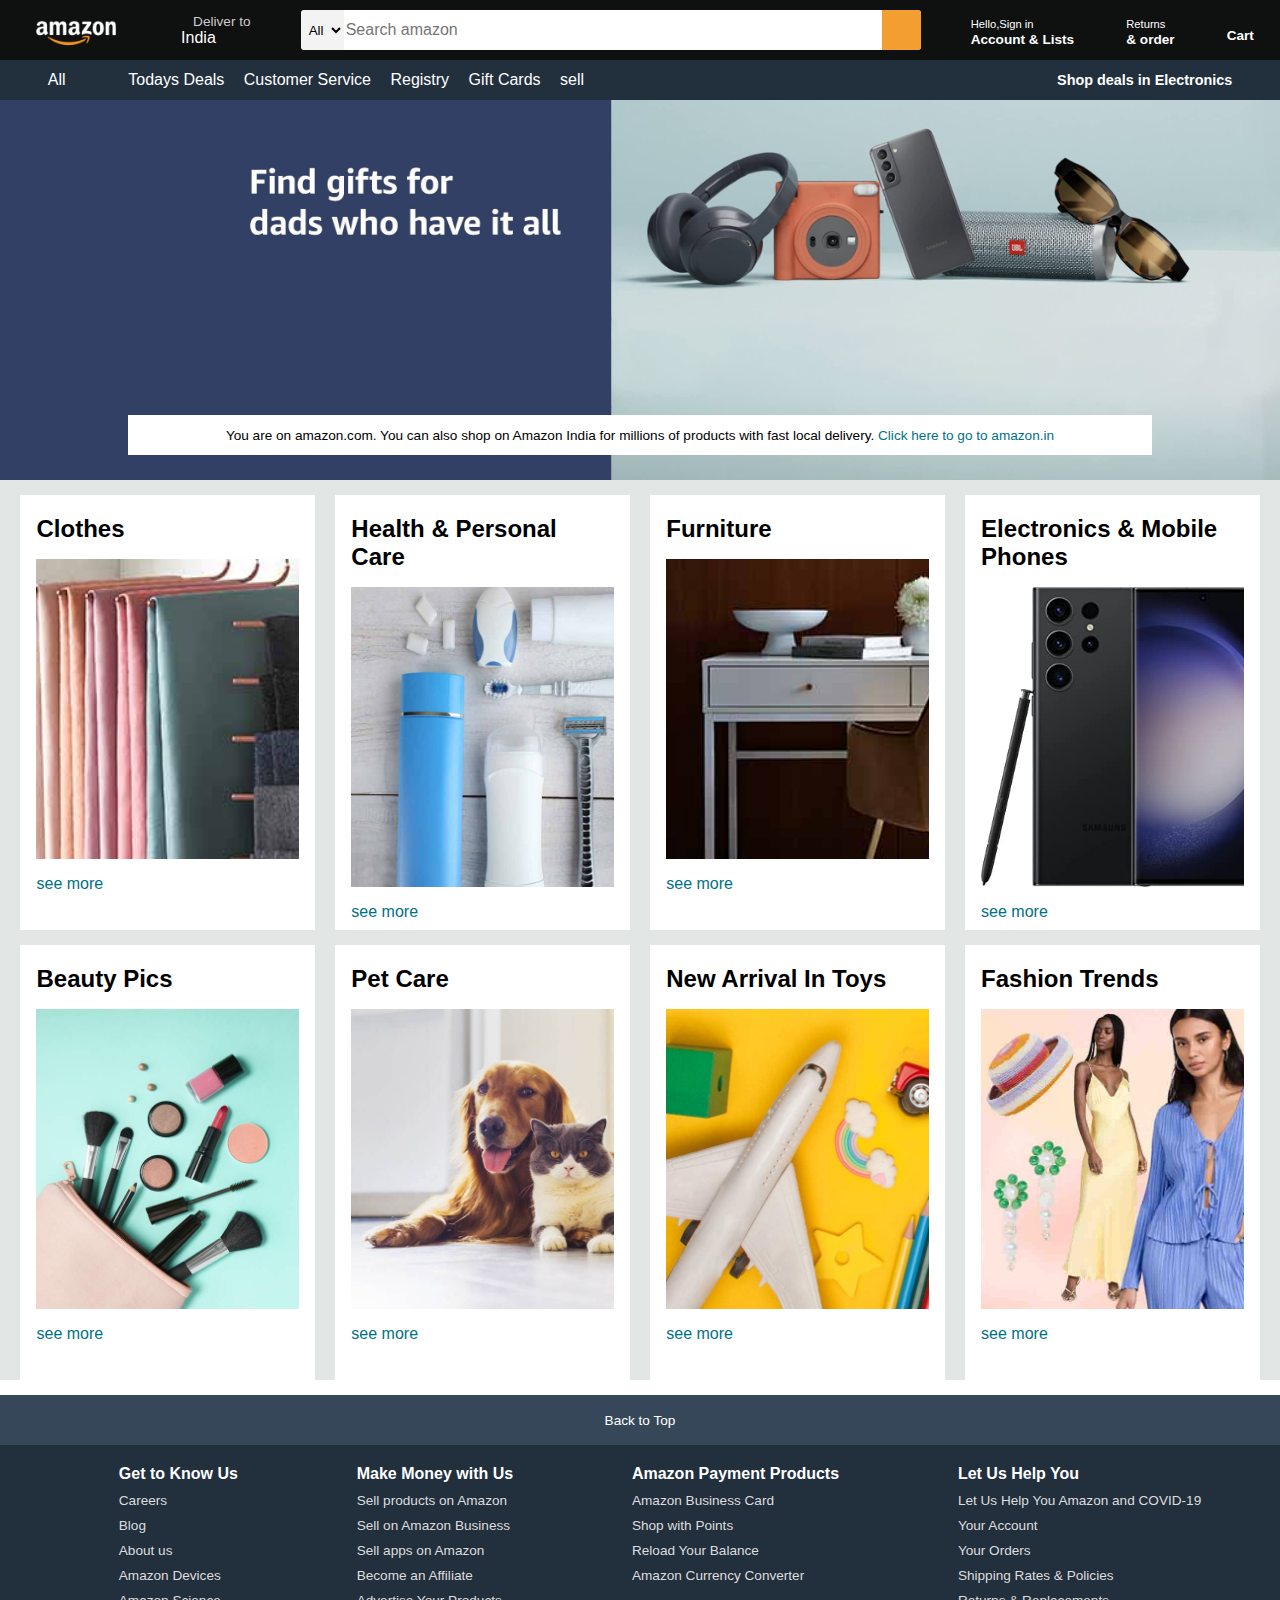
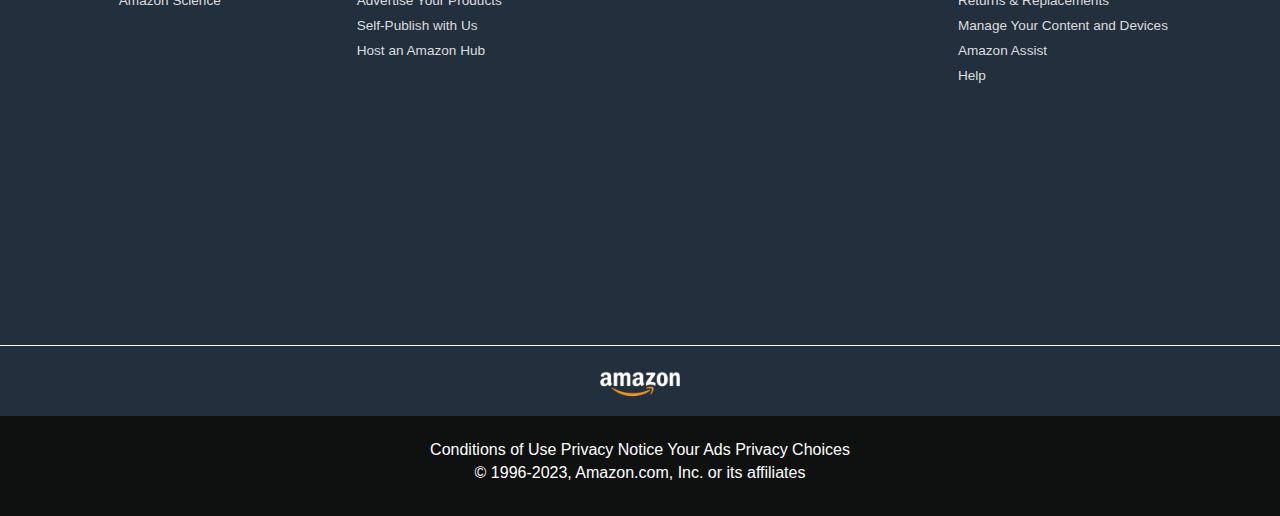
<file: index.html>
<!DOCTYPE html>
<html lang="en">
<head>
    <meta charset="UTF-8">
    <meta name="viewport" content="width=device-width, initial-scale=1.0">
    <title>Amazon clone</title>
    <link rel="stylesheet" href="https://cdnjs.cloudflare.com/ajax/libs/font-awesome/6.4.0/css/all.min.css" integrity="sha512-iecdLmaskl7CVkqkXNQ/ZH/XLlvWZOJyj7Yy7tcenmpD1ypASozpmT/E0iPtmFIB46ZmdtAc9eNBvH0H/ZpiBw==" crossorigin="anonymous" referrerpolicy="no-referrer" />
    <link rel="stylesheet" href="style.css">
</head>
<body>
    <header>
        <div class="navbar">
            <div class="nav-logo border">
                <div class="logo"></div>  
            </div>
            
            <div class="nav-address border">
                <p class="add1">Deliver to</p>
                <div class="add-icon">
                    <i class="fa-solid fa-location-dot"></i>
                    <p class="add2">India</p>
                </div>
            </div>

            <div class="nav-search">
                <select class="search-select">
                    <option>All</option>
                </select>
                <input placeholder="Search amazon" class="search-input">

                <div class="search-icon">
                <i class="fa-solid fa-magnifying-glass"></i>
            </div>
        </div>

            <div class="signin border">
                <p><span>Hello,Sign in </span></p>
                <p class="nav-first">Account & Lists</p>
            </div>

            <div class="return border">
                <p><span>Returns </span></p>
                <p class="nav-second ">& order</p>
            </div>

            <div class="cart border">
                <i class="fa-solid fa-cart-shopping"></i>
                  Cart
            </div>
     </div>

     <div class="pannel">
        <div class="pannel-all">
            <i class="fa-solid fa-bars"></i>
            All
        </div>

        <div class="pannaloption">
            <p>Todays Deals</p>
            <p>Customer Service</p>
            <p>Registry</p>
            <p>Gift Cards</p>
            <p>sell</p>
        </div>
       
        <div class="pannel-deals">
            Shop deals in Electronics
        </div>
     </div>
    </header>
    
    <div class="hero-sec">
        <div class="content">
       <p>You are on amazon.com. You can also shop on Amazon India for millions of products with fast local delivery. <a> Click here to go to amazon.in </a> 
    </p>
    </div>
</div>
    
  <div class="shop-section">
    <div class=" box">
        <div class="box-content">
            <h2>Clothes</h2>
            <div class="box-img" style="background-image: url('box1_image.jpg');"></div>
           <p>see more</p> 
    </div>
</div>

    <div class=" box" >
        <div class="box-content">
            <h2>Health & Personal Care</h2>
            <div class="box-img" style="background-image: url('box2_image.jpg');"></div>
           <p>see more</p> 
    </div>
    </div>

    <div class="box">
        <div class="box-content">
            <h2>Furniture</h2>
            <div class="box-img" style="background-image: url('box3_image.jpg');"></div>
           <p>see more</p> 
    </div>
    </div>

    <div class="box">
        <div class="box-content">
            <h2>Electronics & Mobile Phones</h2>
            <div class="box-img" style="background-image: url('box4_image.jpg');"></div>
           <p>see more</p> 
    </div>
    </div>

    <div class=" box">
        <div class="box-content">
            <h2>Beauty Pics</h2>
            <div class="box-img" style="background-image: url('box5_image.jpg');"></div>
           <p>see more</p> 
    </div>
    </div>
     
    <div class=" box">
        <div class="box-content">
            <h2>Pet Care</h2>
            <div class="box-img" style="background-image: url('box6_image.jpg');"></div>
           <p>see more</p> 
    </div>
    </div>
    
    <div class=" box">
        <div class="box-content">
            <h2>New Arrival In Toys</h2>
            <div class="box-img" style="background-image: url('box7_image.jpg');"></div>
           <p>see more</p> 
    </div>
    </div>

    <div class="box4 box">
        <div class="box-content">
            <h2>Fashion Trends</h2>
            <div class="box-img" style="background-image: url('box8_image.jpg');"></div>
           <p>see more</p> 
    </div>
    </div>
  </div>

  <footer>
    <div class="foot-pannel1">
        Back to Top
    </div>

    <div class="foot-pannel2">
          <ul>
            <p>Get to Know Us</p>
            <a>Careers</a>
            <a>Blog</a>
            <a>About us</a>
            <a>Amazon Devices</a>
            <a>Amazon Science</a>
        </ul>
        <ul>
            <p>Make Money with Us</p>
            <a>Sell products on Amazon</a>
            <a>Sell on Amazon Business</a>
            <a>Sell apps on Amazon</a>
            <a>Become an Affiliate</a>
            <a>Advertise Your Products</a>
            <a>Self-Publish with Us</a>
            <a>Host an Amazon Hub</a>
            <a></a>
            

        </ul>
        <ul>
            <p>Amazon Payment Products</p>
            <a>Amazon Business Card</a>
            <a>Shop with Points</a>
            <a>Reload Your Balance</a>
            <a>Amazon Currency Converter</a>
            
        </ul>
        <ul>
            <p>Let Us Help You</p>
            <a>	   Let Us Help You
                Amazon and COVID-19</a>
            <a>Your Account</a>
            <a>Your Orders</a>
            <a>Shipping Rates & Policies</a>
            <a>Returns & Replacements</a>
            <a>Manage Your Content and Devices</a>
            <a>Amazon Assist</a>
            <a>Help</a>
        </ul>
    </div>
    
    <div class="foot-paanel3">
        <div class="logo"></div>
    </div>

    <div class="foot-pannel4">
        <div class="pages">
            <a>Conditions of Use</a>
            <a>Privacy Notice</a>
            <a>Your Ads Privacy Choices</a>
        </div>

        <div class="copyright">
            © 1996-2023, Amazon.com, Inc. or its affiliates
        </div>
    </div>
  </footer>
</body>
</html>
</file>
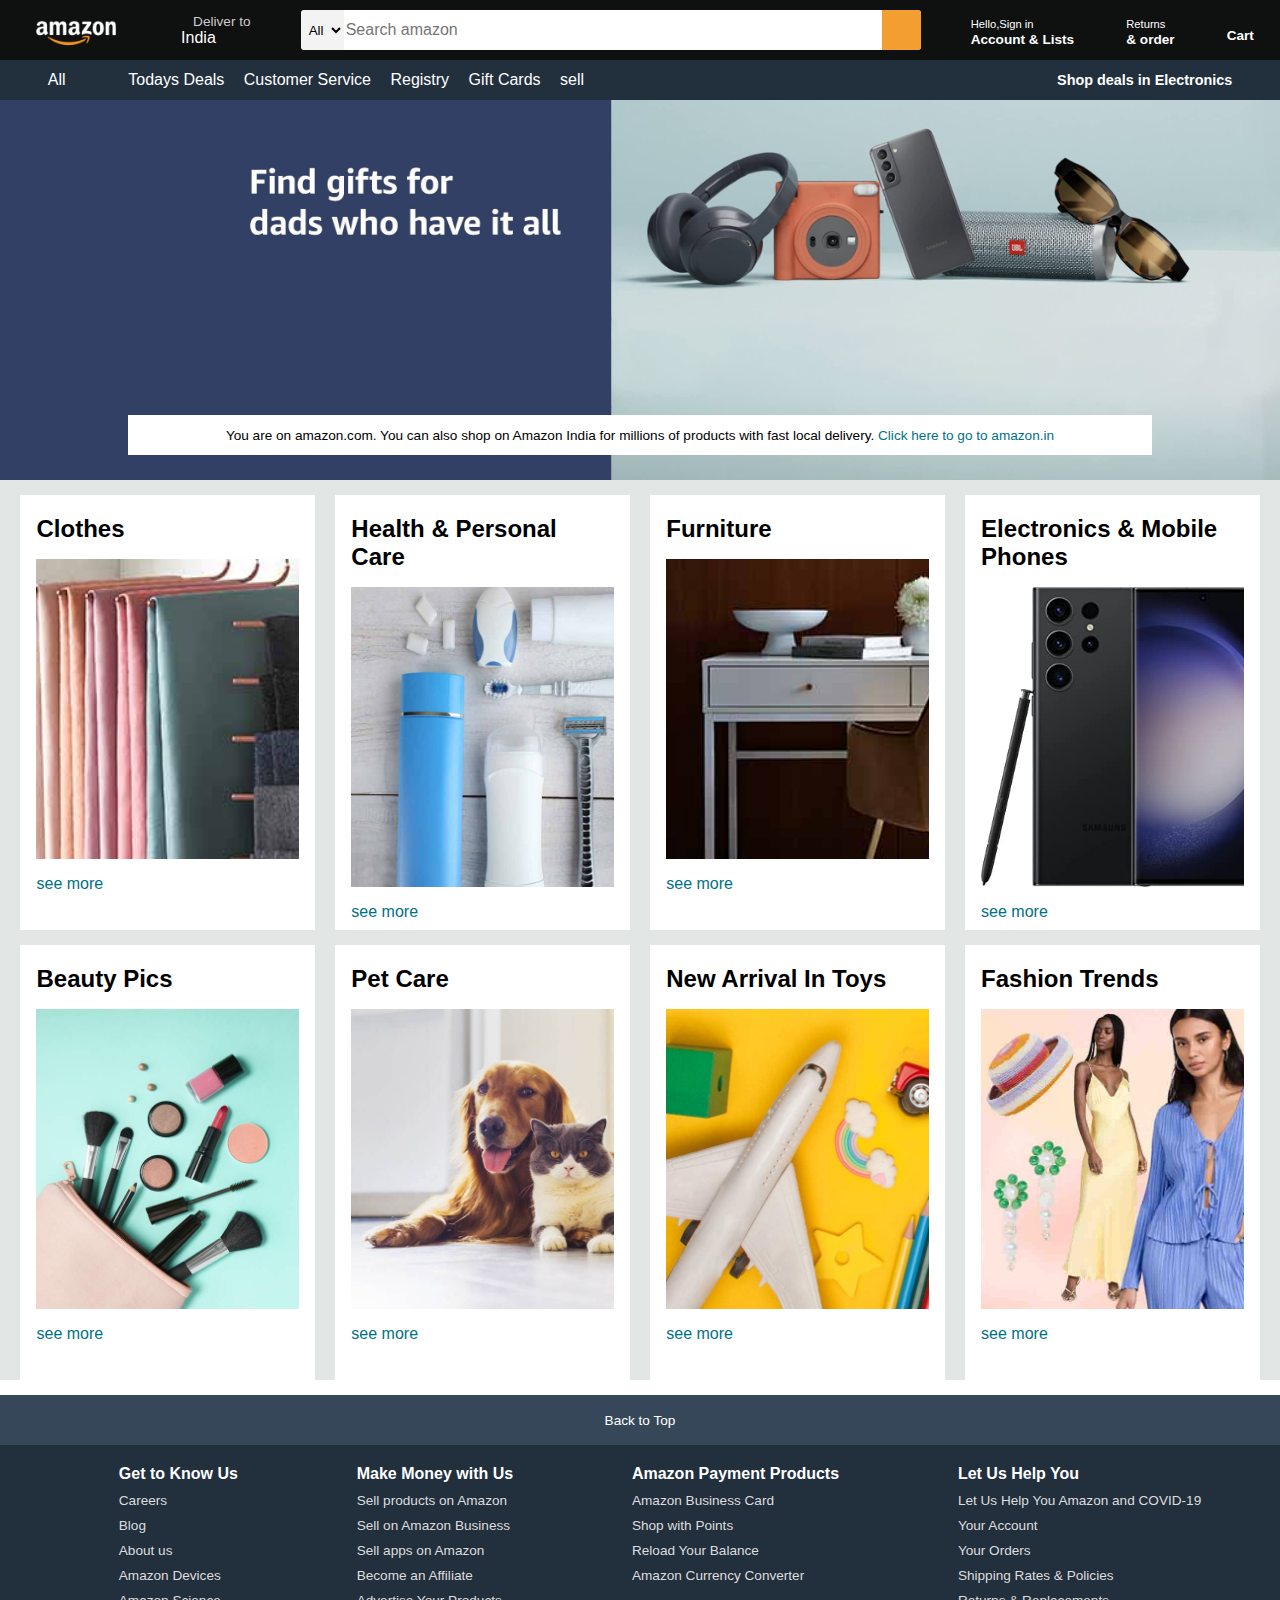
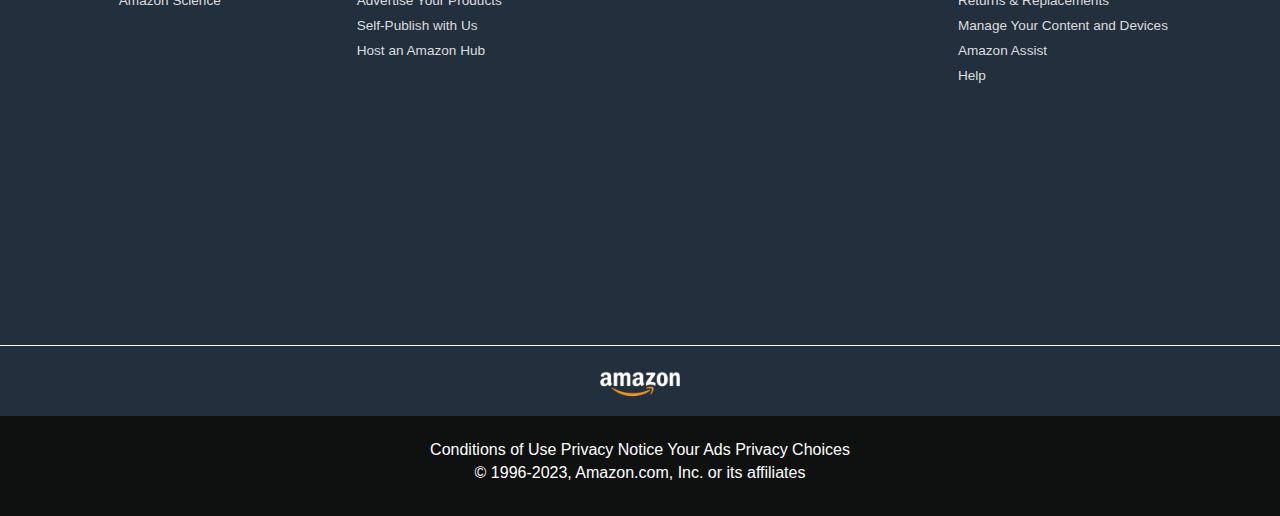
<file: Amazon clone/index.html>
<!DOCTYPE html>
<html lang="en">
<head>
    <meta charset="UTF-8">
    <meta name="viewport" content="width=device-width, initial-scale=1.0">
    <title>Amazon clone</title>
    <link rel="stylesheet" href="https://cdnjs.cloudflare.com/ajax/libs/font-awesome/6.4.0/css/all.min.css" integrity="sha512-iecdLmaskl7CVkqkXNQ/ZH/XLlvWZOJyj7Yy7tcenmpD1ypASozpmT/E0iPtmFIB46ZmdtAc9eNBvH0H/ZpiBw==" crossorigin="anonymous" referrerpolicy="no-referrer" />
    <link rel="stylesheet" href="style.css">
</head>
<body>
    <header>
        <div class="navbar">
            <div class="nav-logo border">
                <div class="logo"></div>  
            </div>
            
            <div class="nav-address border">
                <p class="add1">Deliver to</p>
                <div class="add-icon">
                    <i class="fa-solid fa-location-dot"></i>
                    <p class="add2">India</p>
                </div>
            </div>

            <div class="nav-search">
                <select class="search-select">
                    <option>All</option>
                </select>
                <input placeholder="Search amazon" class="search-input">

                <div class="search-icon">
                <i class="fa-solid fa-magnifying-glass"></i>
            </div>
        </div>

            <div class="signin border">
                <p><span>Hello,Sign in </span></p>
                <p class="nav-first">Account & Lists</p>
            </div>

            <div class="return border">
                <p><span>Returns </span></p>
                <p class="nav-second ">& order</p>
            </div>

            <div class="cart border">
                <i class="fa-solid fa-cart-shopping"></i>
                  Cart
            </div>
     </div>

     <div class="pannel">
        <div class="pannel-all">
            <i class="fa-solid fa-bars"></i>
            All
        </div>

        <div class="pannaloption">
            <p>Todays Deals</p>
            <p>Customer Service</p>
            <p>Registry</p>
            <p>Gift Cards</p>
            <p>sell</p>
        </div>
       
        <div class="pannel-deals">
            Shop deals in Electronics
        </div>
     </div>
    </header>
    
    <div class="hero-sec">
        <div class="content">
       <p>You are on amazon.com. You can also shop on Amazon India for millions of products with fast local delivery. <a> Click here to go to amazon.in </a> 
    </p>
    </div>
</div>
    
  <div class="shop-section">
    <div class=" box">
        <div class="box-content">
            <h2>Clothes</h2>
            <div class="box-img" style="background-image: url('box1_image.jpg');"></div>
           <p>see more</p> 
    </div>
</div>

    <div class=" box" >
        <div class="box-content">
            <h2>Health & Personal Care</h2>
            <div class="box-img" style="background-image: url('box2_image.jpg');"></div>
           <p>see more</p> 
    </div>
    </div>

    <div class="box">
        <div class="box-content">
            <h2>Furniture</h2>
            <div class="box-img" style="background-image: url('box3_image.jpg');"></div>
           <p>see more</p> 
    </div>
    </div>

    <div class="box">
        <div class="box-content">
            <h2>Electronics & Mobile Phones</h2>
            <div class="box-img" style="background-image: url('box4_image.jpg');"></div>
           <p>see more</p> 
    </div>
    </div>

    <div class=" box">
        <div class="box-content">
            <h2>Beauty Pics</h2>
            <div class="box-img" style="background-image: url('box5_image.jpg');"></div>
           <p>see more</p> 
    </div>
    </div>
     
    <div class=" box">
        <div class="box-content">
            <h2>Pet Care</h2>
            <div class="box-img" style="background-image: url('box6_image.jpg');"></div>
           <p>see more</p> 
    </div>
    </div>
    
    <div class=" box">
        <div class="box-content">
            <h2>New Arrival In Toys</h2>
            <div class="box-img" style="background-image: url('box7_image.jpg');"></div>
           <p>see more</p> 
    </div>
    </div>

    <div class="box4 box">
        <div class="box-content">
            <h2>Fashion Trends</h2>
            <div class="box-img" style="background-image: url('box8_image.jpg');"></div>
           <p>see more</p> 
    </div>
    </div>
  </div>

  <footer>
    <div class="foot-pannel1">
        Back to Top
    </div>

    <div class="foot-pannel2">
          <ul>
            <p>Get to Know Us</p>
            <a>Careers</a>
            <a>Blog</a>
            <a>About us</a>
            <a>Amazon Devices</a>
            <a>Amazon Science</a>
        </ul>
        <ul>
            <p>Make Money with Us</p>
            <a>Sell products on Amazon</a>
            <a>Sell on Amazon Business</a>
            <a>Sell apps on Amazon</a>
            <a>Become an Affiliate</a>
            <a>Advertise Your Products</a>
            <a>Self-Publish with Us</a>
            <a>Host an Amazon Hub</a>
            <a></a>
            

        </ul>
        <ul>
            <p>Amazon Payment Products</p>
            <a>Amazon Business Card</a>
            <a>Shop with Points</a>
            <a>Reload Your Balance</a>
            <a>Amazon Currency Converter</a>
            
        </ul>
        <ul>
            <p>Let Us Help You</p>
            <a>	   Let Us Help You
                Amazon and COVID-19</a>
            <a>Your Account</a>
            <a>Your Orders</a>
            <a>Shipping Rates & Policies</a>
            <a>Returns & Replacements</a>
            <a>Manage Your Content and Devices</a>
            <a>Amazon Assist</a>
            <a>Help</a>
        </ul>
    </div>
    
    <div class="foot-paanel3">
        <div class="logo"></div>
    </div>

    <div class="foot-pannel4">
        <div class="pages">
            <a>Conditions of Use</a>
            <a>Privacy Notice</a>
            <a>Your Ads Privacy Choices</a>
        </div>

        <div class="copyright">
            © 1996-2023, Amazon.com, Inc. or its affiliates
        </div>
    </div>
  </footer>
</body>
</html>
</file>
<file: style.css>
*{
    margin: 0;
    font-family: Arial, Helvetica, sans-serif;
    border: border-box;
}
.navbar{
    height: 60px;
    background-color: #0f1111;
    color: white;
    display: flex;
    align-items: center;
    justify-content: space-around;
}
.nav-logo{
    height: 50px;
    width: 100px;
}
.logo{
    background-image: url(amazon_logo.png);
    height: 50px;
    width: 100%;
    background-size: cover;
}
.border{
    border: 2px solid transparent;
}
.border:hover{
    border: 1.5px solid white;
}
.add1{
    color: #cccccc;
    font-size: 0.85rem;
    margin-left: 15px;

}
.add2{
    font-size: 1rem;
    margin-left: 3px;

}
.add-icon{
    align-items: center;
    display: flex;
}
.nav-search:hover{
    border: 2px solid orange;
}
.nav-search{
    display: flex;
    justify-content: space-evenly;
    background-color: pink;
    width: 620px;
    height: 40px;
    border-radius: 3px;

}
.search-select{
    background-color: #f3f3f3;
    width: 50px;
    text-align: center;
    border-top-left-radius: 4px;
    border-bottom-left-radius: 4px;
    border:none;
}
.search-input{
    width:100%;
    font-size: 1rem;
    border: none;
}
.search-icon{
    width: 45px;
    display: flex;
    justify-content: center;
    align-items: center;
    font-size: 1.2rem;
    background-color:#f29e30;
    border-top-right-radius: 4px;
    border-bottom-right-radius: 4px;
    color: #0f1111;
}
span{
    font-size: 0.7rem;
}
.nav-first{
    font-size: 0.85rem;
    font-weight:bold ;
}
.nav-second{
    font-size: 0.85rem;
    font-weight:bold ;

}
.cart i{
    font-size: 30px;
}
.cart{
    font-size: 0.85rem;
    font-weight:bold ;
}
.pannel{
    height: 40px;
    background-color: #222f3d;
    display: flex;
    color: white;
    align-items: center;
    justify-content: space-evenly;
}
.pannaloption p {
    display: inline;
    margin-left: 15px;
}
.pannaloption {
    width: 70%;
}
.pannel-deals{
    font-size: 0.9rem;
    font-weight: 700;
}

/* hero sec */

.hero-sec{
    background-image: url(hero_image.jpg);
    height: 380px;
    background-size: cover;
    display: flex;
    justify-content: center;
    align-items: flex-end;
}
.content{
    background-color: white;
    height: 40px;
    color: black;
    display: flex;
    justify-content: center;
    align-items: center;
    font-size: 0.85rem;
    width: 80%;
    margin-bottom: 25px;

}
.content a {
    color: #007185;
}

/* Shop sec */
.shop-section{
    display: flex;
    flex-wrap: wrap;
    background-color: #e2e7e6;
    justify-content: space-evenly;
    
}
.box{
    height: 400px;
    width: 23%;
    background-color: white;
    padding: 20px 0px 15px;
    margin-top: 15px;
    
}
.box-img{
    height: 300px;
    background-size: cover;
    margin-top: 1rem;
    margin-bottom: 1rem;

}
.box-content{
    margin-left:1rem;
    margin-right:1rem;
    
}
.box-content p {
    color: #007185;
}
footer{
    margin-top: 15px;
}
.foot-pannel1{
    background-color:#37475a ;
    color: white;
    display: flex;
    align-items: center;
    justify-content: center;
    height: 50px;
    font-size: 0.85rem;
}
.foot-pannel2{
    background-color: #222f3d;
    color: white;
    height: 500px;
    display: flex;
    justify-content: space-evenly;
    
}
ul{
    margin-top: 20px;
}
ul p{
    color: #ffffff;
    font-size: 16px;font-weight: bold;
}
 ul a{
    display: block;
    font-size: 0.85rem;
    margin-top:10px;
    color:#dddddd;
}
.foot-paanel3{
    background-color: #222f3d ;
    color: white;
    border-top: 0.4px solid white;
    height: 70px;
    display: flex;
    justify-content: center;
    align-items: center;
    
}
.logo{
    background-image: url(amazon_logo.png);
    height: 50px;
    background-size: cover;
    width: 100px;
}
.foot-pannel4{
    background-color:#0f1111 ;
    height: 100px;
     color: white;
     font-size: 1rem;
     text-align: center;
    align-items: center;

}
.pages{
    padding-top: 25px;
}
.copyright{
    padding-top: 5px;
    
}
</file>
<file: Amazon clone/style.css>
*{
    margin: 0;
    font-family: Arial, Helvetica, sans-serif;
    border: border-box;
}
.navbar{
    height: 60px;
    background-color: #0f1111;
    color: white;
    display: flex;
    align-items: center;
    justify-content: space-around;
}
.nav-logo{
    height: 50px;
    width: 100px;
}
.logo{
    background-image: url(amazon_logo.png);
    height: 50px;
    width: 100%;
    background-size: cover;
}
.border{
    border: 2px solid transparent;
}
.border:hover{
    border: 1.5px solid white;
}
.add1{
    color: #cccccc;
    font-size: 0.85rem;
    margin-left: 15px;

}
.add2{
    font-size: 1rem;
    margin-left: 3px;

}
.add-icon{
    align-items: center;
    display: flex;
}
.nav-search:hover{
    border: 2px solid orange;
}
.nav-search{
    display: flex;
    justify-content: space-evenly;
    background-color: pink;
    width: 620px;
    height: 40px;
    border-radius: 3px;

}
.search-select{
    background-color: #f3f3f3;
    width: 50px;
    text-align: center;
    border-top-left-radius: 4px;
    border-bottom-left-radius: 4px;
    border:none;
}
.search-input{
    width:100%;
    font-size: 1rem;
    border: none;
}
.search-icon{
    width: 45px;
    display: flex;
    justify-content: center;
    align-items: center;
    font-size: 1.2rem;
    background-color:#f29e30;
    border-top-right-radius: 4px;
    border-bottom-right-radius: 4px;
    color: #0f1111;
}
span{
    font-size: 0.7rem;
}
.nav-first{
    font-size: 0.85rem;
    font-weight:bold ;
}
.nav-second{
    font-size: 0.85rem;
    font-weight:bold ;

}
.cart i{
    font-size: 30px;
}
.cart{
    font-size: 0.85rem;
    font-weight:bold ;
}
.pannel{
    height: 40px;
    background-color: #222f3d;
    display: flex;
    color: white;
    align-items: center;
    justify-content: space-evenly;
}
.pannaloption p {
    display: inline;
    margin-left: 15px;
}
.pannaloption {
    width: 70%;
}
.pannel-deals{
    font-size: 0.9rem;
    font-weight: 700;
}

/* hero sec */

.hero-sec{
    background-image: url(hero_image.jpg);
    height: 380px;
    background-size: cover;
    display: flex;
    justify-content: center;
    align-items: flex-end;
}
.content{
    background-color: white;
    height: 40px;
    color: black;
    display: flex;
    justify-content: center;
    align-items: center;
    font-size: 0.85rem;
    width: 80%;
    margin-bottom: 25px;

}
.content a {
    color: #007185;
}

/* Shop sec */
.shop-section{
    display: flex;
    flex-wrap: wrap;
    background-color: #e2e7e6;
    justify-content: space-evenly;
    
}
.box{
    height: 400px;
    width: 23%;
    background-color: white;
    padding: 20px 0px 15px;
    margin-top: 15px;
    
}
.box-img{
    height: 300px;
    background-size: cover;
    margin-top: 1rem;
    margin-bottom: 1rem;

}
.box-content{
    margin-left:1rem;
    margin-right:1rem;
    
}
.box-content p {
    color: #007185;
}
footer{
    margin-top: 15px;
}
.foot-pannel1{
    background-color:#37475a ;
    color: white;
    display: flex;
    align-items: center;
    justify-content: center;
    height: 50px;
    font-size: 0.85rem;
}
.foot-pannel2{
    background-color: #222f3d;
    color: white;
    height: 500px;
    display: flex;
    justify-content: space-evenly;
    
}
ul{
    margin-top: 20px;
}
ul p{
    color: #ffffff;
    font-size: 16px;font-weight: bold;
}
 ul a{
    display: block;
    font-size: 0.85rem;
    margin-top:10px;
    color:#dddddd;
}
.foot-paanel3{
    background-color: #222f3d ;
    color: white;
    border-top: 0.4px solid white;
    height: 70px;
    display: flex;
    justify-content: center;
    align-items: center;
    
}
.logo{
    background-image: url(amazon_logo.png);
    height: 50px;
    background-size: cover;
    width: 100px;
}
.foot-pannel4{
    background-color:#0f1111 ;
    height: 100px;
     color: white;
     font-size: 1rem;
     text-align: center;
    align-items: center;

}
.pages{
    padding-top: 25px;
}
.copyright{
    padding-top: 5px;
    
}
</file>
